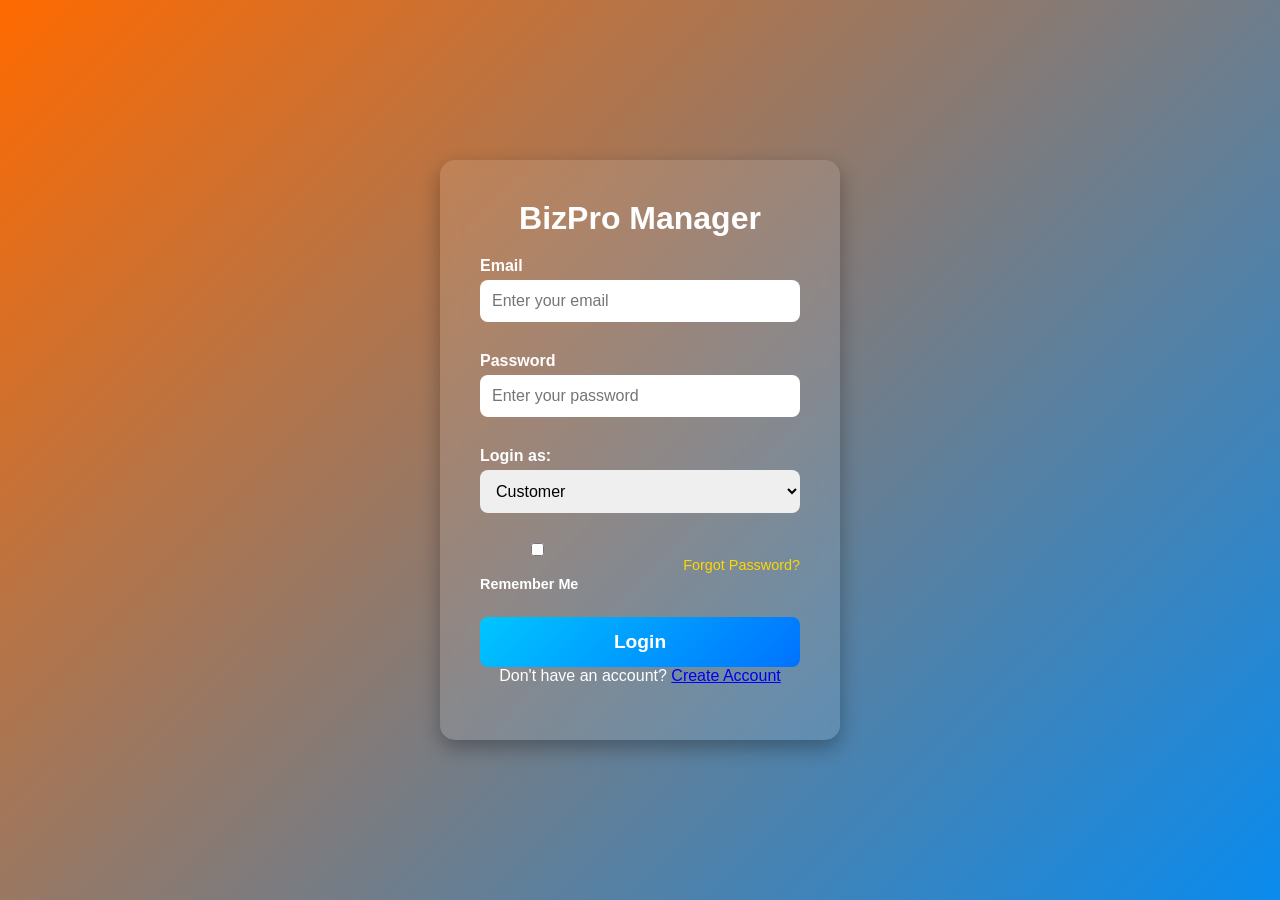
<file: assets/index.html>
<!DOCTYPE html>
<html lang="en">
<head>
  <meta charset="UTF-8">
  <meta name="viewport" content="width=device-width, initial-scale=1.0">
  <title>BizPro Manager - Login</title>
  <link rel="stylesheet" href="css/stylelogin.css">
</head>
<body>
  <div class="login-container">
    <h2>BizPro Manager</h2>
    <form id="loginForm">
      <label for="email">Email</label>
      <input type="email" id="email" placeholder="Enter your email" required>

      <label for="password">Password</label>
      <input type="password" id="password" placeholder="Enter your password" required>

      <label for="role">Login as:</label>
      <select id="role">
        <option value="customer">Customer</option>
        <option value="admin">Admin</option>
      </select>

      <div class="options">
        <label><input type="checkbox" id="remember"> Remember Me</label>
        <a href="#">Forgot Password?</a>
      </div>

      <button type="submit">Login</button>
    </form>


    <p>Don't have an account? <a href="register.html">Create Account</a></p>

    <p id="message"></p>
  </div>
  <script src="js/mainlogin.js"></script>
</body>
</html>
</file>
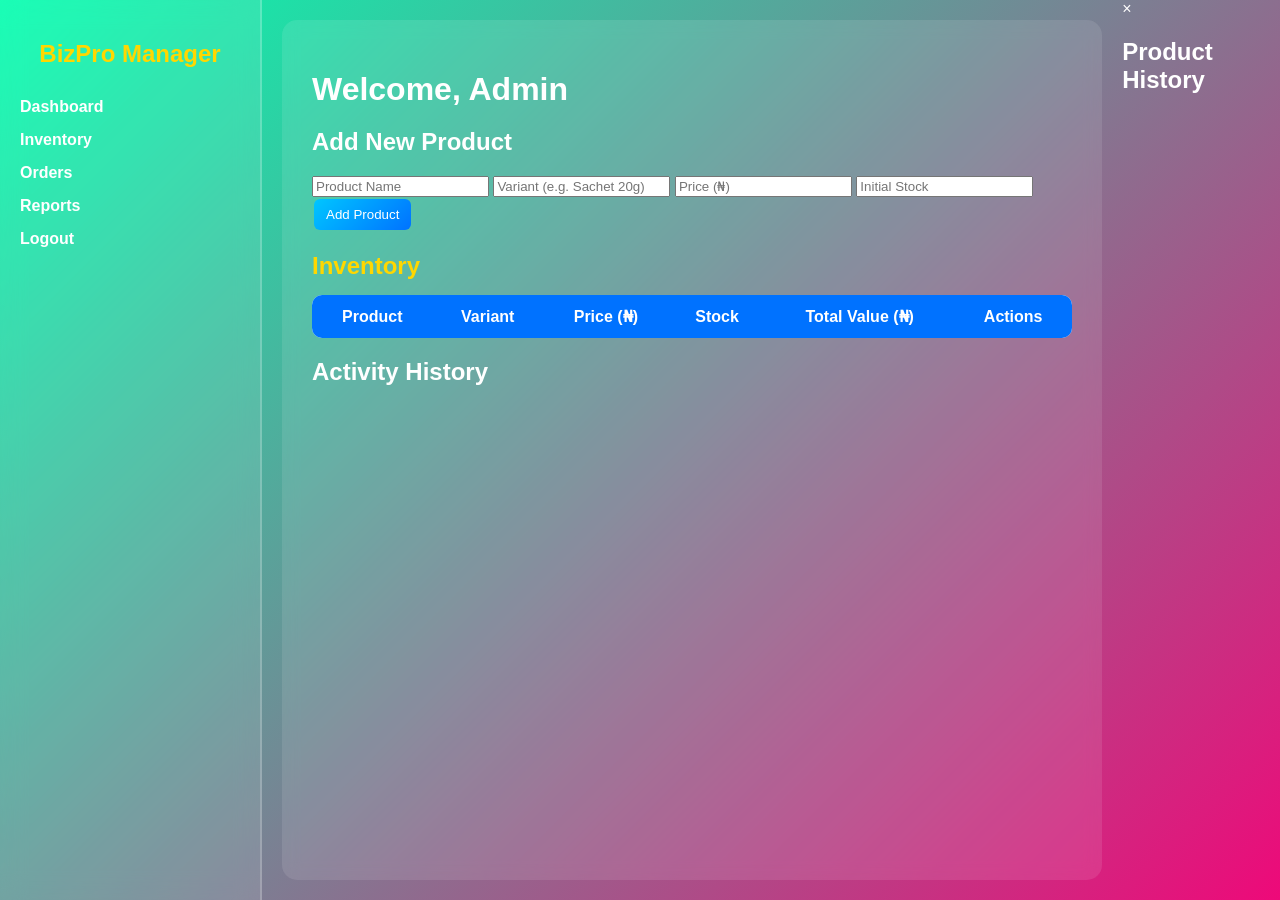
<file: assets/admin.html>
<!DOCTYPE html>
<html lang="en">
<head>
  <meta charset="UTF-8">
  <meta name="viewport" content="width=device-width, initial-scale=1.0">
  <title>Admin Dashboard - BizPro Manager</title>
  <link rel="stylesheet" href="css/adminstyle.css">
</head>
<body>
  <div class="admin-container">
    
    <aside class="sidebar">
      <h2>BizPro Manager</h2>
      <ul>
        <li><a href="#">Dashboard</a></li>
        <li><a href="#">Inventory</a></li>
        <li><a href="#">Orders</a></li>
        <li><a href="#">Reports</a></li>
        <li><a href="indexlogin.html">Logout</a></li>
      </ul>
    </aside>

    
    <main class="main-content">
      <header>
        <h1>Welcome, Admin</h1>
      </header>

      
      <section id="alerts"></section>

     
      <section class="add-product">
        <h2>Add New Product</h2>
        <form id="productForm">
          <input type="text" id="productName" placeholder="Product Name" required>
          <input type="text" id="variant" placeholder="Variant (e.g. Sachet 20g)" required>
          <input type="number" id="price" placeholder="Price (₦)" required>
          <input type="number" id="stock" placeholder="Initial Stock" required>
          <button type="submit" class="btn">Add Product</button>
        </form>
      </section>

   
      <section class="products">
        <h2>Inventory</h2>
        <table>
          <thead>
            <tr>
              <th>Product</th>
              <th>Variant</th>
              <th>Price (₦)</th>
              <th>Stock</th>
              <th>Total Value (₦)</th>
              <th>Actions</th>
            </tr>
          </thead>
          <tbody id="productTable">
            
          </tbody>
        </table>
      </section>

      <section class="history">
        <h2>Activity History</h2>
        <ul id="historyLog"></ul>
      </section>
    </main>
  </div>

 
  <div id="historyModal" class="modal">
    <div class="modal-content">
      <span class="close">&times;</span>
      <h2 id="modalTitle">Product History</h2>
      <ul id="productHistoryList"></ul>
    </div>
  </div>

  <script src="js/admin.js"></script>
</body>
</html>
</file>
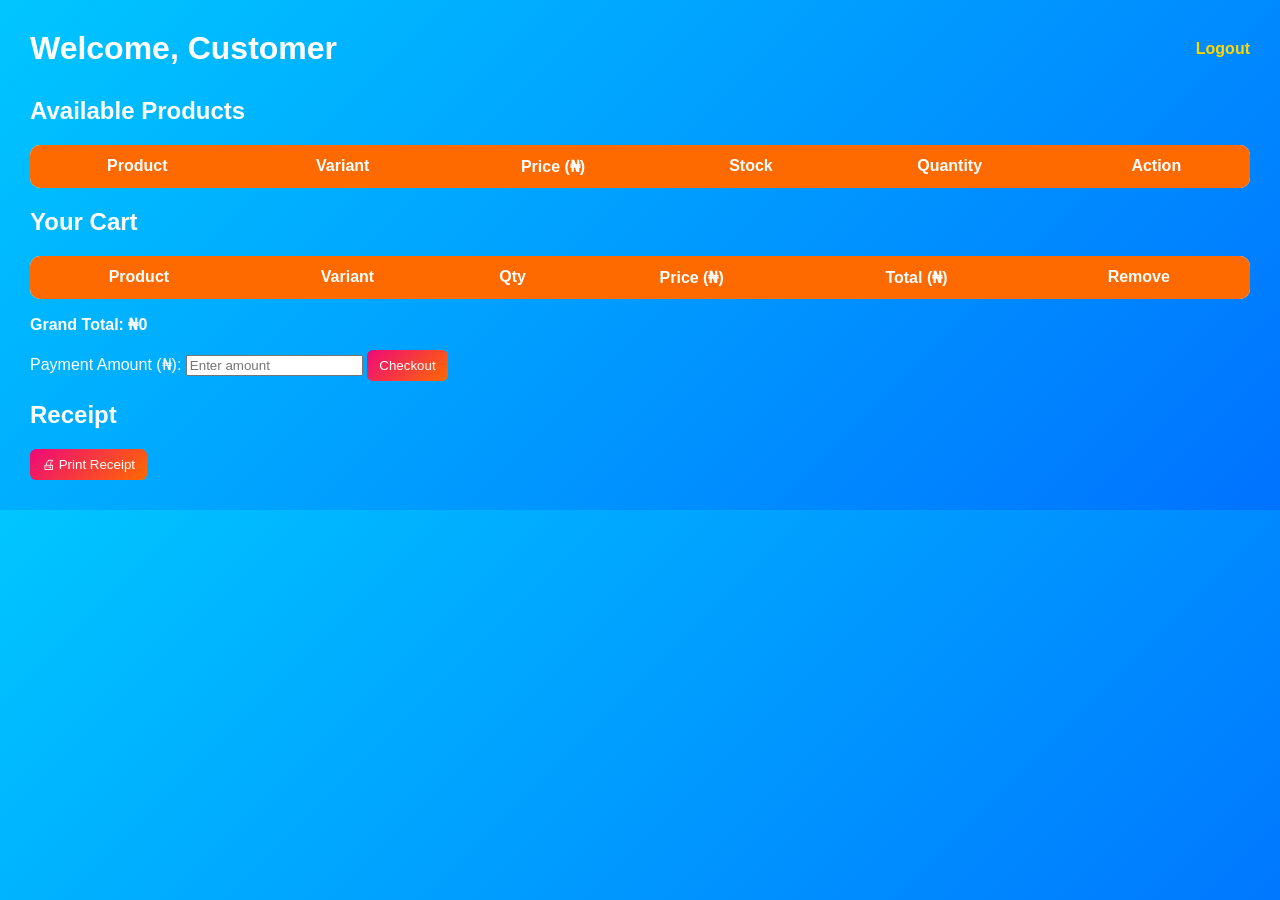
<file: assets/customer.html>
<!DOCTYPE html>
<html lang="en">
<head>
  <meta charset="UTF-8">
  <meta name="viewport" content="width=device-width, initial-scale=1.0">
  <title>Customer Dashboard - BizPro Manager</title>
  <link rel="stylesheet" href="css/customer.css">
</head>
<body>
  <div class="customer-container">
    <header>
      <h1 id="welcomeMessage">Welcome, Customer</h1>
      <nav>
        <a href="indexlogin.html">Logout</a>
      </nav>
    </header>

  
    <section class="products">
      <h2>Available Products</h2>
      <table>
        <thead>
          <tr>
            <th>Product</th>
            <th>Variant</th>
            <th>Price (₦)</th>
            <th>Stock</th>
            <th>Quantity</th>
            <th>Action</th>
          </tr>
        </thead>
        <tbody id="customerProductTable"></tbody>
      </table>
    </section>

   
    <section class="cart">
      <h2>Your Cart</h2>
      <table>
        <thead>
          <tr>
            <th>Product</th>
            <th>Variant</th>
            <th>Qty</th>
            <th>Price (₦)</th>
            <th>Total (₦)</th>
            <th>Remove</th>
          </tr>
        </thead>
        <tbody id="cartTable"></tbody>
      </table>
      <p><strong>Grand Total: ₦<span id="grandTotal">0</span></strong></p>

      <label for="payment">Payment Amount (₦):</label>
      <input type="number" id="payment" placeholder="Enter amount">
      <button id="checkoutBtn">Checkout</button>

      <p id="paymentResult"></p>
    </section>

    
    <section class="receipt">
      <h2>Receipt</h2>
      <pre id="receiptOutput"></pre>
      <button onclick="window.print()">🖨 Print Receipt</button>
    </section>
  </div>

  <script src="js/customer.js"></script>
</body>
</html>
</file>
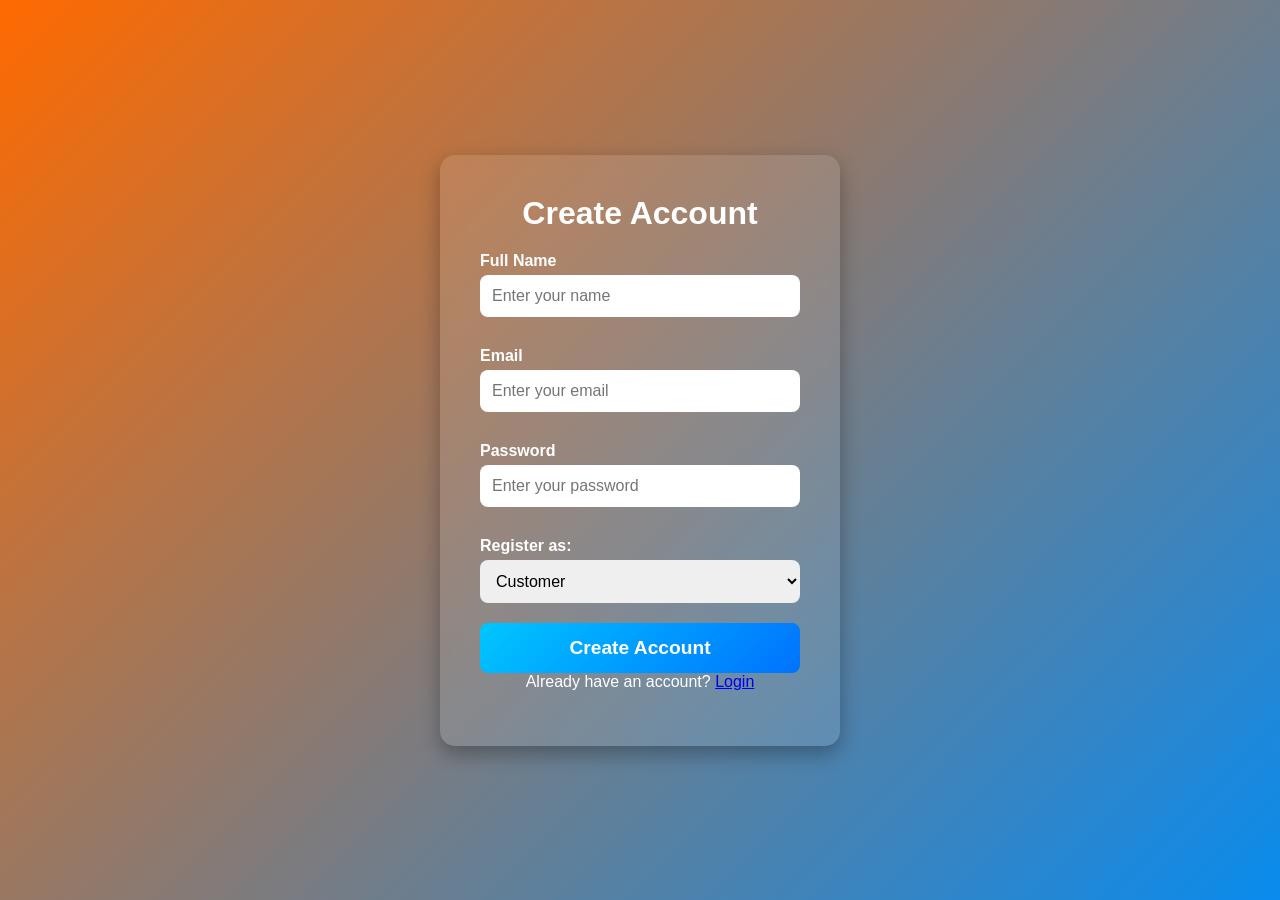
<file: assets/register.html>
<!DOCTYPE html>
<html lang="en">
<head>
  <meta charset="UTF-8">
  <meta name="viewport" content="width=device-width, initial-scale=1.0">
  <title>Create Account - BizPro Manager</title>
  <link rel="stylesheet" href="css/stylelogin.css">
</head>
<body>
  <div class="login-container">
    <h2>Create Account</h2>
    <form id="registerForm">
      <label for="name">Full Name</label>
      <input type="text" id="name" placeholder="Enter your name" required>

      <label for="email">Email</label>
      <input type="email" id="email" placeholder="Enter your email" required>

      <label for="password">Password</label>
      <input type="password" id="password" placeholder="Enter your password" required>

      <label for="role">Register as:</label>
      <select id="role" required>
        <option value="customer">Customer</option>
        <option value="admin">Admin</option>
      </select>

      <button type="submit">Create Account</button>
    </form>

    <p>Already have an account? <a href="indexlogin.html">Login</a></p>
    <p id="message"></p>
  </div>

  <script src="js/register.js"></script>
</body>
</html>
</file>
<file: assets/css/stylelogin.css>
* {
  margin: 0;
  padding: 0;
  box-sizing: border-box;
}

body {
  font-family: 'Segoe UI', Tahoma, Geneva, Verdana, sans-serif;
  height: 100vh;
  display: flex;
  justify-content: center;
  align-items: center;
  background: linear-gradient(135deg, #ff6a00, #098bee);
  color: #fff;
}

.login-container {
  background: rgba(255, 255, 255, 0.1);
  backdrop-filter: blur(10px);
  padding: 40px;
  border-radius: 15px;
  width: 400px;
  text-align: center;
  box-shadow: 0px 8px 20px rgba(0,0,0,0.3);
}

h2 {
  font-size: 2rem;
  margin-bottom: 20px;
  font-weight: bold;
  color: #fff;
}

label {
  display: block;
  text-align: left;
  margin: 10px 0 5px;
  font-weight: bold;
  color: #fff;
}

input, select {
  width: 100%;
  padding: 12px;
  margin-bottom: 20px;
  border: none;
  border-radius: 8px;
  font-size: 1rem;
}

button {
  width: 100%;
  padding: 14px;
  background: #00c6ff;
  background: linear-gradient(135deg, #00c6ff, #0072ff);
  color: white;
  border: none;
  border-radius: 8px;
  font-size: 1.2rem;
  font-weight: bold;
  cursor: pointer;
  transition: transform 0.2s ease, background 0.3s ease;
}

button:hover {
  transform: scale(1.05);
  background: linear-gradient(135deg, #0072ff, #00c6ff);
}


.options {
  display: flex;
  justify-content: space-between;
  align-items: center;
  margin-bottom: 20px;
  font-size: 0.9rem;
}

.options a {
  color: #ffd700;
  text-decoration: none;
}

.options a:hover {
  text-decoration: underline;
}

#message {
  margin-top: 15px;
  font-weight: bold;
}
</file>
<file: assets/css/adminstyle.css>
body {
  margin: 0;
  font-family: 'Segoe UI', sans-serif;
  display: flex;
  height: 100vh;
  background: linear-gradient(135deg, #00ffae, #ee0979);
  color: #fff;
}

.admin-container {
  display: flex;
  width: 100%;
}


.sidebar {
  width: 220px;
  background: rgba(255, 255, 255, 0.1);
  backdrop-filter: blur(12px);
  padding: 20px;
  border-right: 2px solid rgba(255,255,255,0.2);
}

.sidebar h2 {
  text-align: center;
  margin-bottom: 30px;
  color: #ffd700;
}

.sidebar ul {
  list-style: none;
  padding: 0;
}

.sidebar ul li {
  margin: 15px 0;
}

.sidebar ul li a {
  color: #fff;
  text-decoration: none;
  font-weight: bold;
}

.sidebar ul li a:hover {
  color: #ffd700;
}


.main-content {
  flex: 1;
  padding: 30px;
  background: rgba(255,255,255,0.1);
  backdrop-filter: blur(8px);
  border-radius: 15px;
  margin: 20px;
}

header h1 {
  margin-bottom: 20px;
  color: #fff;
}


.stats {
  display: flex;
  gap: 20px;
  margin-bottom: 30px;
}

.card {
  flex: 1;
  background: #fff;
  color: #333;
  padding: 20px;
  border-radius: 10px;
  font-size: 1.2rem;
  box-shadow: 0px 4px 10px rgba(0,0,0,0.2);
  text-align: center;
}

.card span {
  display: block;
  font-size: 1.5rem;
  font-weight: bold;
  margin-top: 10px;
}

.products h2 {
  margin-bottom: 15px;
  color: #ffd700;
}

table {
  width: 100%;
  border-collapse: collapse;
  background: #fff;
  color: #333;
  border-radius: 10px;
  overflow: hidden;
}

thead {
  background: #0072ff;
  color: #fff;
}

th, td {
  padding: 12px;
  text-align: center;
}

tbody tr:nth-child(even) {
  background: #f4f6f9;
}

tbody tr:hover {
  background: #e0f0ff;
}


.btn {
  padding: 8px 12px;
  border: none;
  border-radius: 6px;
  background: linear-gradient(135deg, #00c6ff, #0072ff);
  color: #fff;
  cursor: pointer;
  margin: 2px;
}

.btn:hover {
  transform: scale(1.05);
}

.btn.danger {
  background: linear-gradient(135deg, #ff512f, #dd2476);
}
</file>
<file: assets/css/customer.css>
body {
  margin: 0;
  font-family: 'Segoe UI', sans-serif;
  background: linear-gradient(135deg, #00c6ff, #0072ff);
  color: #fff;
}

.customer-container {
  padding: 30px;
}

header {
  display: flex;
  justify-content: space-between;
  align-items: center;
}

header h1 {
  margin: 0;
}

header nav a {
  color: #ffd700;
  text-decoration: none;
  font-weight: bold;
}

header nav a:hover {
  text-decoration: underline;
}

.products, .orders {
  margin-top: 30px;
}

table {
  width: 100%;
  border-collapse: collapse;
  background: #fff;
  color: #333;
  border-radius: 10px;
  overflow: hidden;
}

thead {
  background: #ff6a00;
  color: #fff;
}

th, td {
  padding: 12px;
  text-align: center;
}

tbody tr:nth-child(even) {
  background: #f4f6f9;
}

tbody tr:hover {
  background: #e0f0ff;
}

button {
  padding: 8px 12px;
  border: none;
  border-radius: 6px;
  background: linear-gradient(135deg, #ee0979, #ff6a00);
  color: #fff;
  cursor: pointer;
}

button:hover {
  transform: scale(1.05);
}
</file>
